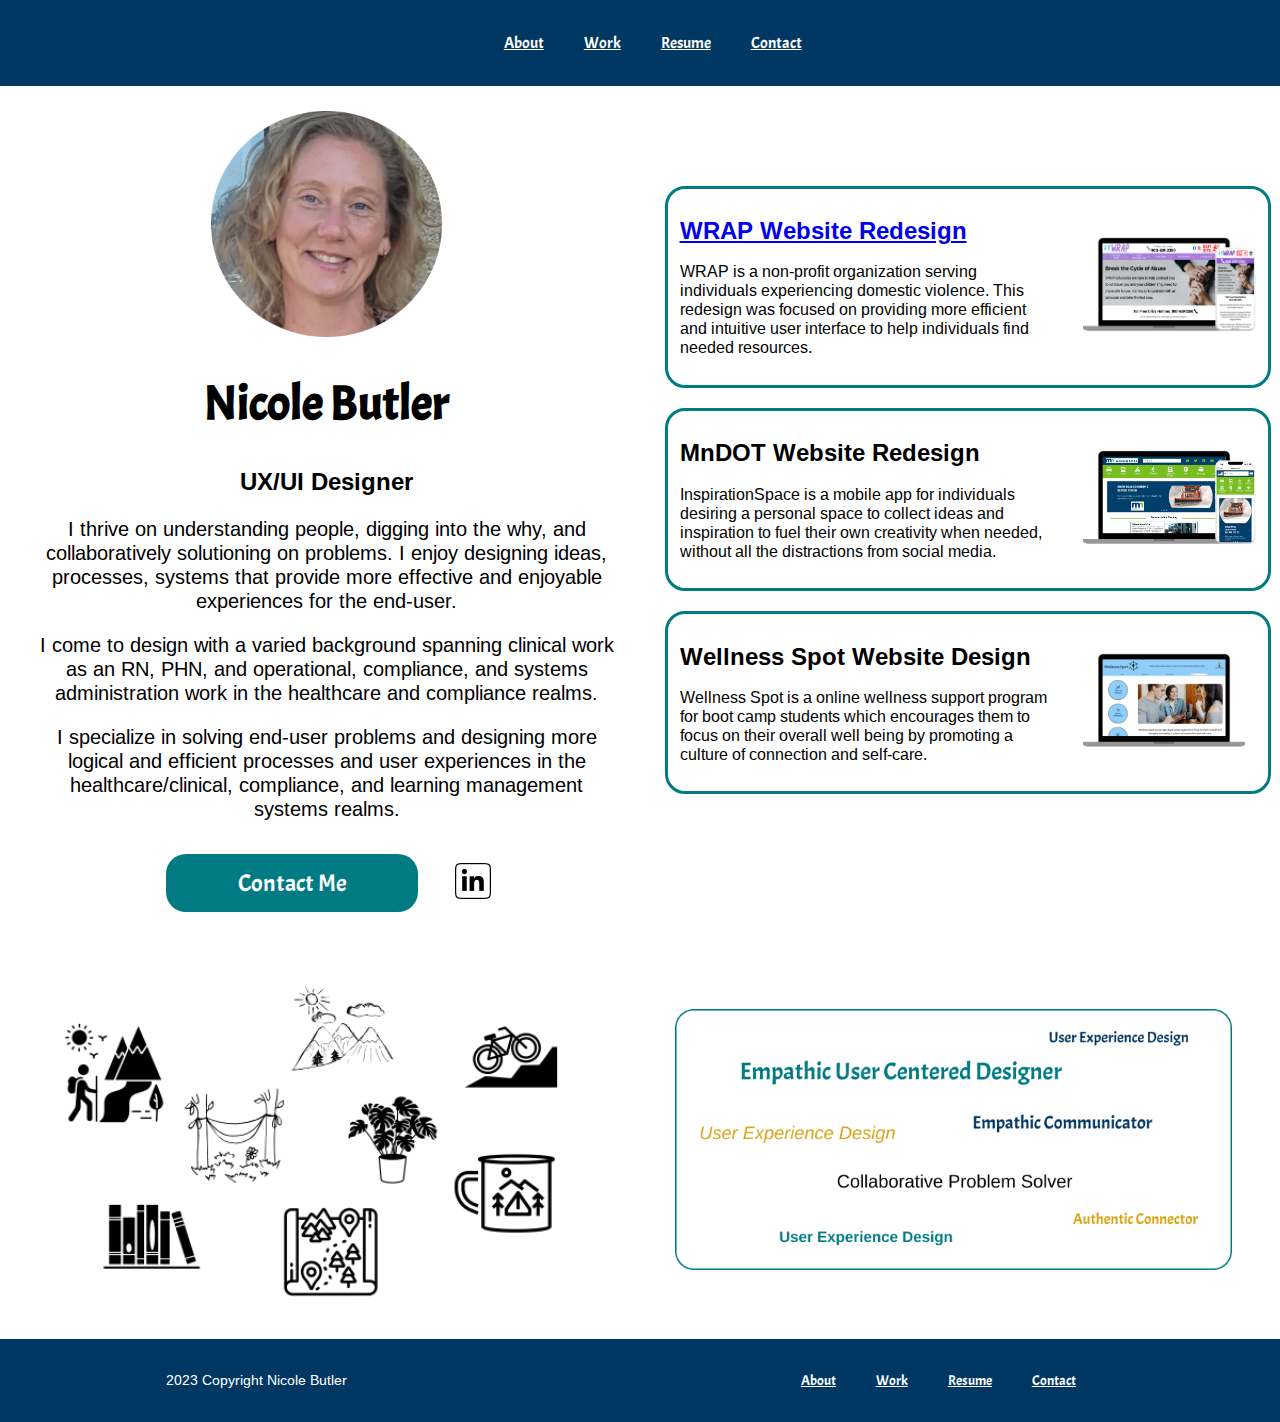
<file: index.html>
<!DOCTYPE html>
<html>
    <head>
        <title>Nicole Butler</title>
        <link rel="preconnect" href="https://fonts.googleapis.com">
        <link rel="preconnect" href="https://fonts.gstatic.com" crossorigin>
        <link href="https://fonts.googleapis.com/css2?family=Arimo:ital,wght@0,400;0,500;0,600;0,700;1,400;1,500;1,600;1,700&display=swap" rel="stylesheet">
        <link rel="preconnect" href="https://fonts.googleapis.com">
        <link rel="preconnect" href="https://fonts.gstatic.com" crossorigin>
        <link href="https://fonts.googleapis.com/css2?family=Acme&display=swap" rel="stylesheet">
        <link href="./index.css" rel="stylesheet" type="text/css">
    </head>

    <body>
        <header class="navigation">
            <nav>
                <div class="navbarmenu active">
                    <a class="menuitem" href="./about.html">About</a>
                    <a class="menuitem" href="#">Work</a>
                    <a class="menuitem" href="https://drive.google.com/file/d/12N7zu0jI2NmX6DkMuUfMQ-Q75rrovc9e/view?usp=share_link">Resume</a>
                    <a class="menuitem" href="./contactmepage.html">Contact</a>
                </div>
            </nav>            
        </header>       
        
        <section id="containerGrid">
            <div id="topLeft" class="topLeftarea">
                <div class="headshotarea">
                    <img src="./images/Headshot.png" class="imageheadshot">
                </div>
                <div class="AboutMe">
                    <h1>Nicole Butler</h1>
                    <h2>UX/UI Designer</h2>
                    <p>I thrive on understanding people, digging into the why, and collaboratively solutioning on problems.
                    I enjoy designing ideas, processes, systems that provide more effective and enjoyable experiences for the end-user.</p>
                    <p>I come to design with a varied background spanning clinical work as an RN, PHN, and operational, compliance, and systems administration work in the healthcare and compliance realms.</p>
                    <p>I specialize in solving end-user problems and designing more logical and efficient processes and user experiences in the healthcare/clinical, compliance, and learning management systems realms.</p>
                    <div class="ContactMethods">
                        <a href="mailto:butlerdigitaldesigns@gmail.com"><button class="contactButton">Contact Me</button></a>
                        <a href="www.linkedin.com/in/nicole-butler-rn-phn"><img src="./images/icons8-linkedin-60.png"></a>
                    </div>
                </div>
            </div> 

            <div id="topRight" class="topRightarea">
                <div class="CaseStudy1">
                    <div class="CaseStudyText">
                        <a href="./casestudyone.html"><h1>WRAP Website Redesign</h1></a>
                        <p>WRAP is a non-profit organization serving individuals experiencing domestic violence. This redesign was focused on providing more efficient and intuitive user interface to help individuals find needed resources.</p>
                    </div>
                    <div class="CaseStudyImg">
                        <img src="./images/WRAP Laptop & Mobile Combined.png" class="images">
                    </div>
                    
                </div>

                <div class="CaseStudy2">
                    <div class="CaseStudyText">
                        <h1>MnDOT Website Redesign</h1>
                        <p>InspirationSpace is a mobile app for individuals desiring a personal space to collect ideas and inspiration to fuel their own creativity when needed, without all the distractions from social media.</p>
                    </div>
                    <div class="CaseStudyImg">
                        <img src="./images/MnDOT Laptop & Mobile Frames.png" class="images">
                    </div>
                </div>

                <div class="CaseStudy3">
                    <div class="CaseStudyText">
                        <h1>Wellness Spot Website Design</h1>
                        <p>Wellness Spot is a online wellness support program for boot camp students which encourages them to focus on their overall well being by promoting a culture of connection and self-care.</p>
                    </div>
                    <div class="CaseStudyImg">
                        <img src="./images/Wellness Spot Laptop.png" class="images">
                    </div>
                </div>
            </div> 

            <div id="bottomLeft" class="bottomLeftarea">
                <img src="./images/My Interest Icons-No Fill.png" class="iconimages">
            </div>

            <div id="bottomRight" class="bottomRightarea">
                <img src="./images/SkillsWordsRounded.png" class="skillsimage">
            </div>
        </section>

        <footer>       
            <div class="footercopy"><p class="Copyright">2023 Copyright Nicole Butler</p></div>
            <div class="FooterLinkedText">
                <a class="footeritem" href="./about.html">About</a>
                <a class="footeritem" href="#">Work</a>
                <a class="footeritem" href="https://drive.google.com/file/d/12N7zu0jI2NmX6DkMuUfMQ-Q75rrovc9e/view?usp=share_link">Resume</a>
                <a class="footeritem" href="./contactmepage.html">Contact</a>
            </div>  
        </footer>

        
    </body>
    
        <script src="https://code.jquery.com/jquery-3.6.3.min.js" integrity="sha256-pvPw+upLPUjgMXY0G+8O0xUf+/Im1MZjXxxgOcBQBXU=" crossorigin="anonymous"></script>
        <script src="./index.js"></script>

</html>
</file>
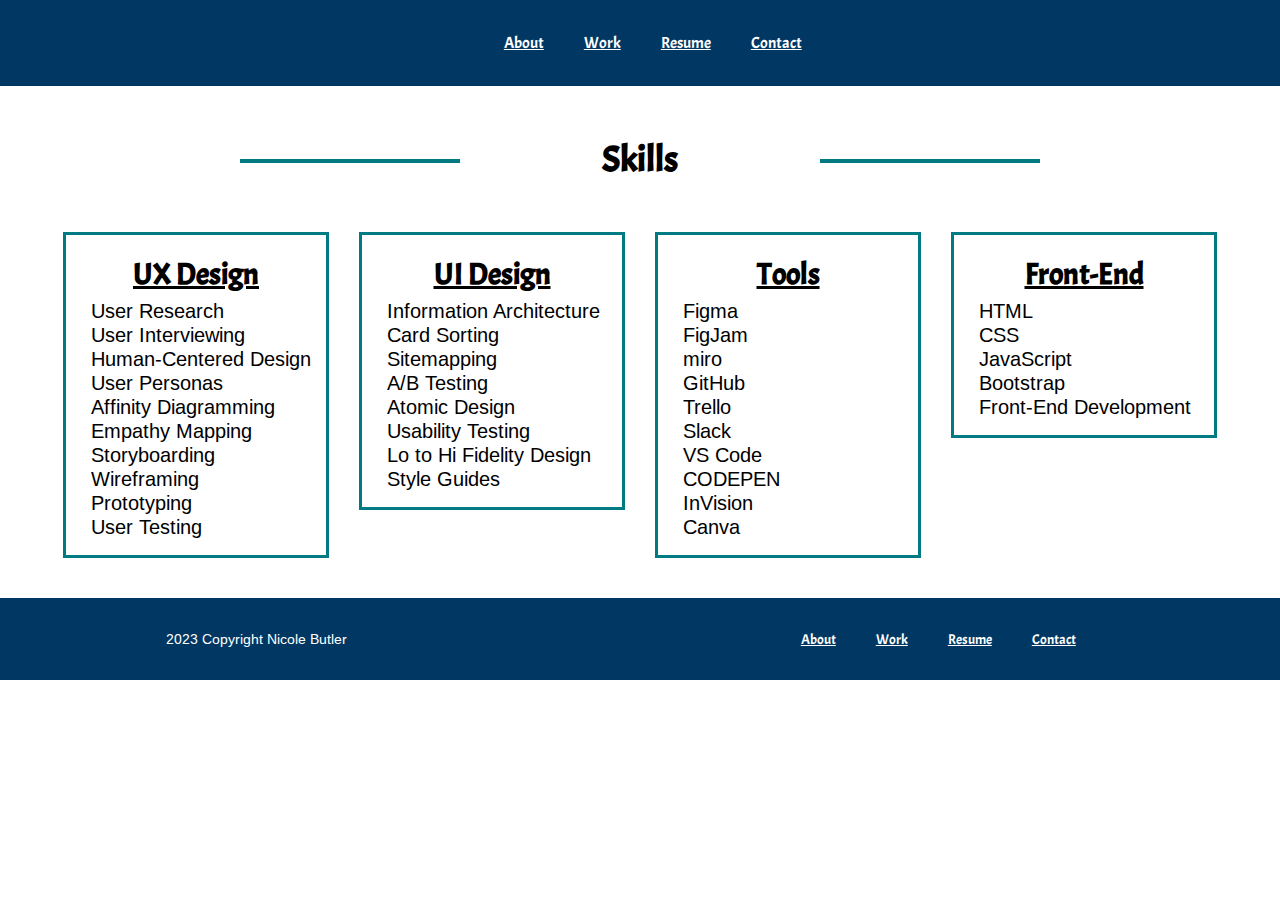
<file: about.html>
<!DOCTYPE html>
<html>
    <head>
        <title>About</title>
        <link rel="preconnect" href="https://fonts.googleapis.com">
        <link rel="preconnect" href="https://fonts.gstatic.com" crossorigin>
        <link href="https://fonts.googleapis.com/css2?family=Arimo:ital,wght@0,400;0,500;0,600;0,700;1,400;1,500;1,600;1,700&display=swap" rel="stylesheet">
        <link rel="preconnect" href="https://fonts.googleapis.com">
        <link rel="preconnect" href="https://fonts.gstatic.com" crossorigin>
        <link href="https://fonts.googleapis.com/css2?family=Acme&display=swap" rel="stylesheet">
        <link href="./index.css" rel="stylesheet" type="text/css">
    </head>

    <body>
        <header class="navigation">
            <nav>
                <div class="navbarmenu active">
                    <a class="menuitem" href="./about.html">About</a>
                    <a class="menuitem" href="#">Work</a>
                    <a class="menuitem" href="https://drive.google.com/file/d/12N7zu0jI2NmX6DkMuUfMQ-Q75rrovc9e/view?usp=share_link">Resume</a>
                    <a class="menuitem" href="./contactmepage.html">Contact</a>
                </div>
            </nav>            
        </header>       
        
        <section>
            <div class="aboutheader">
                <h1>Skills</h1>
            </div>
            <div class="sectionFour">
                <div class="skillsBoxes">
                    <div class="skillsHeader"><h1>UX Design</h1></div>
                    <div class="skillsLists">
                    <ul style="list-style-type:none;">
                        <li>User Research</li>
                        <li>User Interviewing</li>
                        <li>Human-Centered Design</li>
                        <li>User Personas</li>
                        <li>Affinity Diagramming</li>
                        <li>Empathy Mapping</li>
                        <li>Storyboarding</li>
                        <li>Wireframing</li>
                        <li>Prototyping</li>
                        <li>User Testing</li>
                      </ul>   
                    </div>  
                </div>
                <div class="skillsBoxes">
                    <div class="skillsHeader"><h1>UI Design</h1></div>
                    <div class="skillsLists">
                        <ul style="list-style-type:none;">
                        <li>Information Architecture</li>
                        <li>Card Sorting</li>
                        <li>Sitemapping</li>
                        <li>A/B Testing</li>
                        <li>Atomic Design</li>
                        <li>Usability Testing</li>
                        <li>Lo to Hi Fidelity Design</li>
                        <li>Style Guides</li>
                      </ul>
                    </div>
                </div>
                <div class="skillsBoxes">
                    <div class="skillsHeader"><h1>Tools</h1></div>
                    <div class="skillsLists">
                        <ul style="list-style-type:none;">
                        <li>Figma</li>
                        <li>FigJam</li>
                        <li>miro</li>
                        <li>GitHub</li>
                        <li>Trello</li>
                        <li>Slack</li>
                        <li>VS Code</li>
                        <li>CODEPEN</li>
                        <li>InVision</li>
                        <li>Canva</li>
                      </ul>
                    </div>
                </div>
                <div class="skillsBoxes">
                    <div class="skillsHeader"><h1>Front-End</h1></div>
                    <div class="skillsLists">
                        <ul style="list-style-type:none;">
                        <li>HTML</li>
                        <li>CSS</li>
                        <li>JavaScript</li>
                        <li>Bootstrap</li>
                        <li>Front-End Development</li>
                      </ul>
                    </div>
                </div>
            </div>
        </section>

        <footer>       
            <div class="footercopy"><p class="Copyright">2023 Copyright Nicole Butler</p></div>
            <div class="FooterLinkedText">
                <a class="footeritem" href="./about.html">About</a>
                <a class="footeritem" href="#">Work</a>
                <a class="footeritem" href="https://drive.google.com/file/d/12N7zu0jI2NmX6DkMuUfMQ-Q75rrovc9e/view?usp=share_link">Resume</a>
                <a class="footeritem" href="./contactmepage.html">Contact</a>
            </div>  
        </footer>

        
    </body>
    
        <script src="https://code.jquery.com/jquery-3.6.3.min.js" integrity="sha256-pvPw+upLPUjgMXY0G+8O0xUf+/Im1MZjXxxgOcBQBXU=" crossorigin="anonymous"></script>
        <script src="./index.js"></script>

</html>
</file>
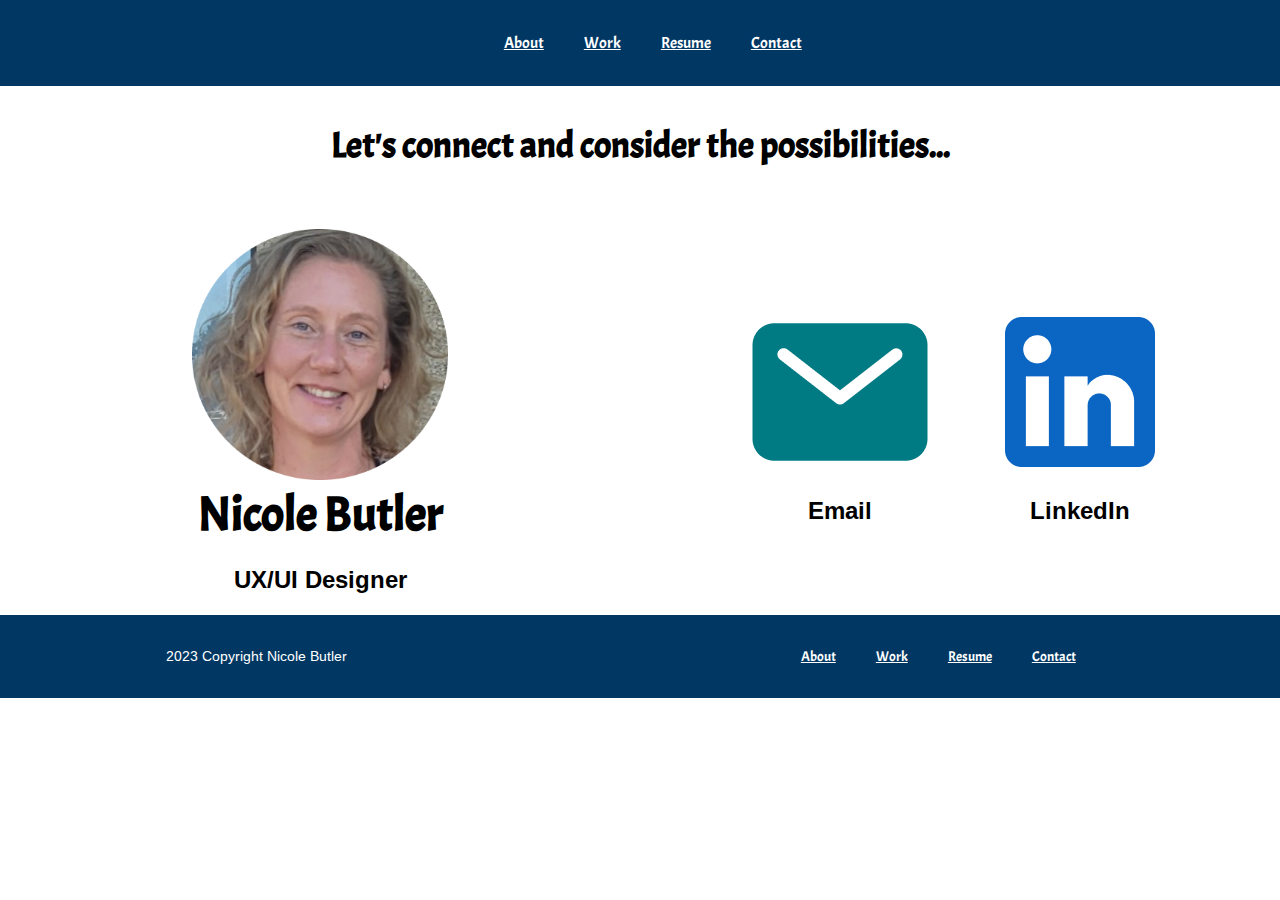
<file: contactmepage.html>
<!DOCTYPE html>
<html>
    <head>
        <title>Contact</title>
        <link rel="preconnect" href="https://fonts.googleapis.com">
        <link rel="preconnect" href="https://fonts.gstatic.com" crossorigin>
        <link href="https://fonts.googleapis.com/css2?family=Arimo:ital,wght@0,400;0,500;0,600;0,700;1,400;1,500;1,600;1,700&display=swap" rel="stylesheet">
        <link rel="preconnect" href="https://fonts.googleapis.com">
        <link rel="preconnect" href="https://fonts.gstatic.com" crossorigin>
        <link href="https://fonts.googleapis.com/css2?family=Acme&display=swap" rel="stylesheet">
        <link href="./index.css" rel="stylesheet" type="text/css">
    </head>

    <body>
        <header class="navigation">
            <nav>
                <div class="navbarmenu active">
                    <a class="menuitem" href="./about.html">About</a>
                    <a class="menuitem" href="#">Work</a>
                    <a class="menuitem" href="https://drive.google.com/file/d/12N7zu0jI2NmX6DkMuUfMQ-Q75rrovc9e/view?usp=share_link">Resume</a>
                    <a class="menuitem" href="./contactmepage.html">Contact</a>
                </div>
            </nav>            
        </header>       
        
        <div class="contactheader">
            <h3>Let's connect and consider the possibilities...</h3>
        </div>

        <section id="containerContact">
            <div class="contactpageName">
                <div class="headshotcontact">
                    <img src="./images/Headshot.png" class="imageheadshot">
                    <div class="contactName"><h1>Nicole Butler</h1></div>
                    <div class="contactTitle"><h2>UX/UI Designer</h2></div>
                </div>
                
                <div class="contactpageMethods">
                    <div class="email">
                        <a href="mailto:butlerdigitaldesigns@gmail.com"><img src="./images/EmailIcon.png"></a>
                        <h4> Email</h4>
                    </div>
                    <div class="linkedin">
                        <a href="www.linkedin.com/in/nicole-butler-rn-phn"><img src="./images/BlueLinkedIn.png"></a>
                        <h4> LinkedIn</h4>
                    </div>
                </div>
            </div>             
        </section>

        <footer>       
            <div class="footercopy"><p class="Copyright">2023 Copyright Nicole Butler</p></div>
            <div class="FooterLinkedText">
                <a class="footeritem" href="./about.html">About</a>
                <a class="footeritem" href="#">Work</a>
                <a class="footeritem" href="https://drive.google.com/file/d/12N7zu0jI2NmX6DkMuUfMQ-Q75rrovc9e/view?usp=share_link">Resume</a>
                <a class="footeritem" href="./contactmepage.html">Contact</a>
            </div>  
        </footer>

        
    </body>
    
        <script src="https://code.jquery.com/jquery-3.6.3.min.js" integrity="sha256-pvPw+upLPUjgMXY0G+8O0xUf+/Im1MZjXxxgOcBQBXU=" crossorigin="anonymous"></script>
        <script src="./index.js"></script>

</html>
</file>
<file: index.css>
/* Body, Nav Bar, Footer */

body {
    background-color: none;
    margin: 0px !important;
}

nav {
    width: 100%;
    padding: 1%;
    display: flex;
    justify-content: center;
    align-items: center;
    background-color: #013863;
    margin: 0px !important;
}

.navbarmenu {
    display: flex;
}

.navbarmenu a {
    font-family: Acme;
    font-size: 16px;
    font-weight: 400;
    color: white;
    margin: 20px;
    cursor: pointer;}

.navbarmenu a:hover {
    font-weight: 600;
}

.mobilenavbarmenu {
    display: none;
}

footer {
    width: 100%;
    padding: 1%;
    display: flex;
    justify-content: space-between;
    align-items: center;
    background-color: #013863;
    margin: 0px !important;
    }

.Copyright {
    font-family: Arimo;
    font-size: 14px;
    font-style: bold;
    color: white;
    text-align: center;
    margin-left: 30%;
    }

.footercopy {
    display: flex;
    flex-direction: row;
    width: 40%;
    text-align: center;
}

.FooterLinkedText {
    display: flex;
    width: 40%;
    text-align: center;
}

.FooterLinkedText a {
    font-family: Acme;
    font-size: 14px;
    font-style: normal;
    color: white;
    margin: 20px;
}

.FooterLinkedText a:hover {
    font-weight: bold;
}

/* Homepage */

#containerGrid {
    margin-left: 3%;
    margin-right: 3%;
    display: grid;
    gap: 50px;
    grid-template-columns: 1fr 1fr;
}

.headshotarea {
    justify-content: start;
    align-content: center;
    width: 100%;
    text-align: center;
}

.imageheadshot {
    width: 40%;
    margin-top: 25px;
    height: auto;
}

.images {
    width: 100%;
    height: auto;
}

.AboutMe {
    justify-content: center;
    align-content: center;
    text-align: center;
}

.ContactMethods {
    display: flex;
    justify-content: center;
    align-items: center;
    margin-top: 30px;
}

.AboutMe h1 {
    font-family: Acme;
    font-size: 48px;
    font-style: normal;
    color: black;
}

.AboutMe h2 {
    font-family: Arimo;
    font-size: 24px;
    font-style: normal;
    color: black;
}

.AboutMe p {
    font-family: Arimo;
    font-size: 20px;
    font-style: normal;
    color: black;
}

button.contactButton {
    border: none;
    color: white;
    padding: 1%;
    text-align: center;
    text-decoration: none;
    font-size: 24px;
    font-family: Acme;
    margin-left: 16px;
    margin-right: 25px;
    height: 58px;
    width: 252px;
    cursor: pointer;
    background-color: #007b84;
    border-radius: 20px;
}

.CaseStudy1, .CaseStudy2, .CaseStudy3, .CaseStudy4 {
    width: 100%;
    display: flex;
    justify-content: space-between;
    align-items: center;
    border: solid;
    border-color: #007b84;
    border-radius: 20px;
    color: black;
    padding: 2%;
    margin-bottom: 20px;
}

.CaseStudy1 {
    margin-top: 100px;
}

.CaseStudyText {
    width: 65%;
} 

.CaseStudyText h1 {
    text-align: left;
    font-family: Arimo;
    font-size: 24px;
    font-style: bold;
    }

.CaseStudyText p {
    text-align: left;
    font-family: Arimo;
    font-size: 16px;
    font-style: normal;
    }

.CaseStudyImg {
    width: 30%;
}

#bottomLeft {
    justify-content: center;
    align-content: center;
    padding: 10px;
    margin-bottom: 20px;
}

.iconimages {
    width: 100%;
}

#bottomRight {
    justify-content: center;
    align-content: center;
    padding: 10px;
    margin-bottom: 20px;
}

.skillsimage {
    width: 100%;
}

/* Contact Page */

h3 {
    font-family: Acme;
    font-size: 36px;
    font-style: normal;
    color: black;
}

.contactheader {
    display: flex; 
    flex-direction: row;
    justify-content: center;
    align-items: center;
}

.contactpageName {
    display: flex; 
    flex-direction: row;
    justify-content: center;
    align-items: center;
}

.headshotcontact {
    justify-content: start;
    align-content: center;
    width: 100%;
    text-align: center;
}

.contactName {
    margin-bottom: 20px;
}

.contactTitle {
    margin-bottom: 20px;
}

.headshotcontact h1 {
    font-family: Acme;
    font-size: 48px;
    font-style: normal;
    color: black;
    margin-block-start: 0em !important;
    margin-block-end: 0em !important;
}

.headshotcontact h2 {
    font-family: Arimo;
    font-size: 24px;
    font-style: normal;
    color: black;
    margin-block-start: 0em !important;
    margin-block-end: 0em !important;
}

.contactpageMethods {
    display: flex;
    justify-content: center;
    align-items: center;
    text-align: center;
    width: 100%;
    gap: 40px;
}

.contactpageMethods h4 {
    font-family: Arimo;
    font-size: 24px;
    font-style: normal;
    color: black;
    margin-block-start: 0em !important;
    margin-block-end: 0em !important;
}

/* Case Study 1 */
.casestudyPageheader {
    display: flex;
    flex-direction: column;
    align-items: center;
    text-align: center;
    margin-bottom: 30px;
}

.casestudyPageheader h1 {
    font-family: Acme;
    font-size: 42px;
    font-style: medium;
    color: black;
}

.casestudyPageheader h2 {
    font-family: Arimo;
    font-size: 24px;
    font-style: normal;
    color: black;
    margin-left: 100px;
    margin-right: 100px;
}

.pageheaderUnderline {
    width: 50%;
    height: 5px;
    background-color: #007b84;
}

.casestudyheader {
    text-align: center;
}

.casestudyheader h1 {
    font-family: Acme;
    margin: 50px auto;
    font-size: 36px;
    font-style: medium;
    text-align: center;
    color: black;
    max-width: 800px;
    position: relative;
}

.casestudyheader h1:before {
    content: "";
    display: block;
    width: 220px;
    height: 4px;
    background-color: #007b84;
    left: 0;
    top: 50%;
    position: absolute;
}
.casestudyheader h1:after {
    content: "";
    display: block;
    width: 220px;
    height: 4px;
    background-color: #007b84;
    right: 0;
    top: 50%;
    position: absolute;
}

.sectionOne {
    display: block;
    text-align: center;
    margin-left: 5%;
    margin-right: 5%;
    margin-bottom: 3%;
}

.sectionTwo {
    display: flex; 
    flex-direction: row;
    justify-content: center;
    align-items: center;
    gap: 40px;
    margin-left: 5%;
    margin-right: 5%;
    margin-bottom: 3%;
}

.casestudyDesc {
    width: 100%;
    text-align: center;
}

.casestudyDescStyletile {
    width: 50%;
}

.styletile {
    width: 50%;
}

.casestudyDescStyletile h1 {
    font-family: arimo;
    font-size: 20px;
    font-weight: 800;
    color: black;
    text-align: left;
    margin-bottom: 0px !important;
}
 
.casestudyDescStyletile p {
    font-family: arimo;
    font-size: 18px;
    font-style: normal;
    color: black;
    text-align: left;
    margin-top: 0px !important;
}

.casestudyDesc h1 {
    font-family: arimo;
    font-size: 20px;
    font-weight: 800;
    color: black;
    text-align: left;
    margin-bottom: 0px !important;
}

.casestudyDesc p {
    font-family: arimo;
    font-size: 18px;
    font-style: normal;
    color: black;
    text-align: left;
    margin-top: 0px !important;
}

ul.listfont {
    font-family: arimo;
    font-size: 18px;
    font-style: normal;
    color: black;
    text-align: left;
    }

.resourcepage {
    width: 50%;
    height: auto;
}

.keyfindings { 
    width: 60%;
    height: auto;
}

img .persona {
    border: 4px; 
    border-color: #007b84;
}

.storyboard {
    width: 60%;
    height: auto;
}

.feature {
    width: 70%;
    height: auto;
}

.sitemap {
    width: 70%;
    height: auto;
    margin-bottom: 20px;
}

.wireframe {
    width: 80%;
    height: auto;
}

.styletileImg {
    width: 100%;
    height: auto;
}

.lofiVideo {
    display: flex; 
    flex-direction: row;
    justify-content: center;
    align-items: center;
    gap: 60px;
    margin-left: 5%;
    margin-right: 5%;
    margin-bottom: 3%;
}

.hifiVideo {
    display: flex; 
    flex-direction: row;
    justify-content: space-evenly;
    align-items: center;
    margin-left: 5%;
    margin-right: 5%;
    margin-bottom: 3%;
}

/* About Page */
.aboutheader {
    text-align: center;
}

.aboutheader h1:before {
    content: "";
    display: block;
    width: 220px;
    height: 4px;
    background-color: #007b84;
    left: 0;
    top: 50%;
    position: absolute;
}
.aboutheader h1:after {
    content: "";
    display: block;
    width: 220px;
    height: 4px;
    background-color: #007b84;
    right: 0;
    top: 50%;
    position: absolute;
}
.aboutheader h1 {
    font-family: Acme;
    margin: 50px auto;
    font-size: 36px;
    font-style: medium;
    text-align: center;
    color: black;
    max-width: 800px;
    position: relative;
}

.skillsBoxes {
    display: flex;
    flex-direction: column;
    border: 3px solid #007b84;
    width: 260px;
    height: auto;
}

.skillsHeader {
    display: flex;
    justify-content: center;
    align-items: flex-start;
    align-items: center;
}

.skillsHeader h1 {
    font-family: Acme;
    font-size: 30px;
    font-style: medium;
    text-decoration: underline;
    text-align: center;
    color: black;
    max-width: 800px;
    position: relative;
}

.skillsLists {
    display: flex;
    justify-content: left;
    align-items: flex-start;
    margin-left: -15px;
    margin-top: -30px;
}

 .skillsLists li {
    font-family: arimo;
    font-size: 20px;
    font-style: normal;
 }

.sectionFour {
    display: flex; 
    flex-direction: row;
    justify-content: center;
    align-items: flex-start;
    gap: 30px;
    margin: 40px;
}


@media only screen and (max-width: 600px) {
    #containerGrid {
        grid-template-columns: 100%;
    }

    .FooterLinkedText a {
        font-size: 12px;
    }

    .Copyright {
        font-size: 12px;
    } 

    .FooterLinkedText a:hover {
        font-size: 16px;
    }

    footer {
        flex-direction: column;
        justify-content: center;
        width: 100%;
    }

    #containerContact {
        display: flex; 
        flex-direction: column;
    }
    
}
</file>
